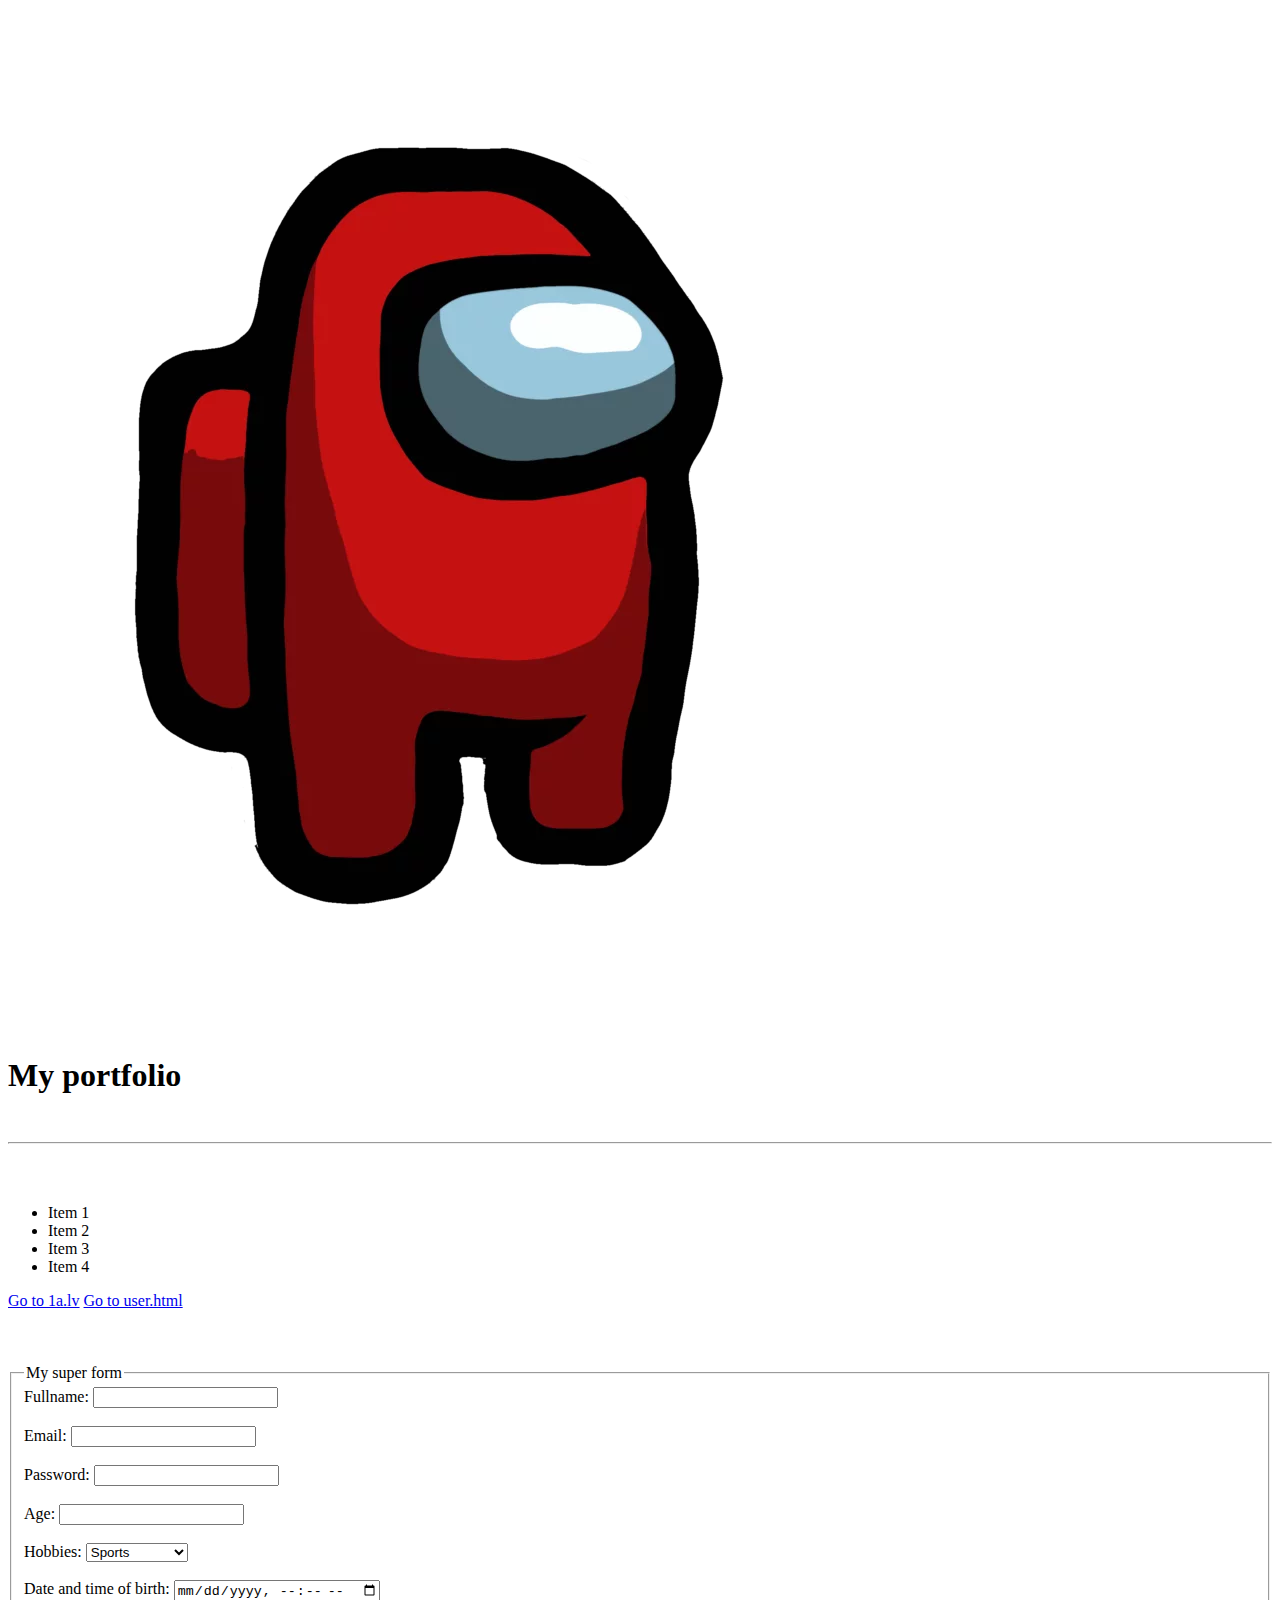
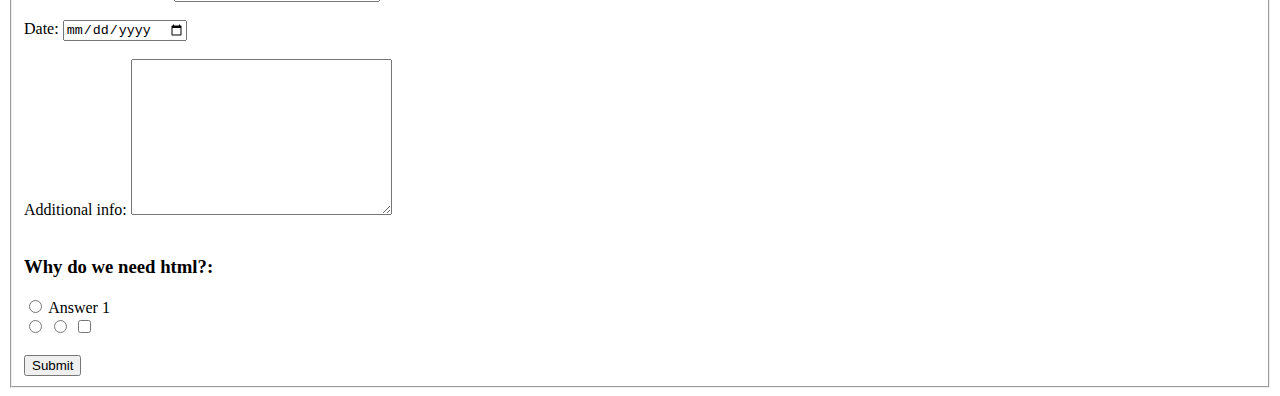
<file: 1_lekcija/index.html>
<!DOCTYPE html>
<html>
  <head>
    <title>My title</title>
  </head>
  <body>
    <div class="navigation">
      <img src="logo.webp" alt="Logo" />
      <h1 class="title">My portfolio</h1>
      <br />
      <hr />
      <br />
      <br />
      <ul>
        <li>Item 1</li>
        <li>Item 2</li>
        <li>Item 3</li>
        <li>Item 4</li>
      </ul>
    </div>

    <div></div>

    <a href="https://www.1a.lv/">Go to 1a.lv</a>
    <a href="user.html">Go to user.html</a>

    <br />
    <br />
    <br />
    <br />

    <form>
      <fieldset>
        <legend>My super form</legend>
        <div>
          <label for="fullname">Fullname:</label>
          <input type="text" name="fullname" />
        </div>

        <br />

        <div>
          <label for="email">Email:</label>
          <input type="email" name="email" />
        </div>

        <br />

        <div>
          <label for="password">Password:</label>
          <input type="password" name="password" />
        </div>

        <br />

        <div>
          <label for="age">Age:</label>
          <input type="number" name="age" />
        </div>

        <br />

        <div>
          <label for="hobbies">Hobbies:</label>
          <select name="hobbies">
            <option value="sport">Sports</option>
            <option value="video-games">Video games</option>
            <option value="programming">Programming</option>
          </select>
        </div>

        <br />

        <div>
          <label for="datetime">Date and time of birth:</label>
          <input type="datetime-local" name="datetime" />
        </div>

        <br />

        <div>
          <label for="date">Date:</label>
          <input type="date" name="date" />
        </div>

        <br />

        <div>
          <label for="additiona-info">Additional info:</label>
          <textarea name="additiona-info" rows="10" cols="30"></textarea>
        </div>

        <br />

        <div>
          <h3>Why do we need html?:</h3>

          <div>
            <input type="radio" />
            <label for="">Answer 1</label>
          </div>
          <input type="radio" />
          <input type="radio" />
          <input type="checkbox" />
        </div>

        <br />

        <button type="submit">Submit</button>
      </fieldset>
    </form>
  </body>
</html>
</file>
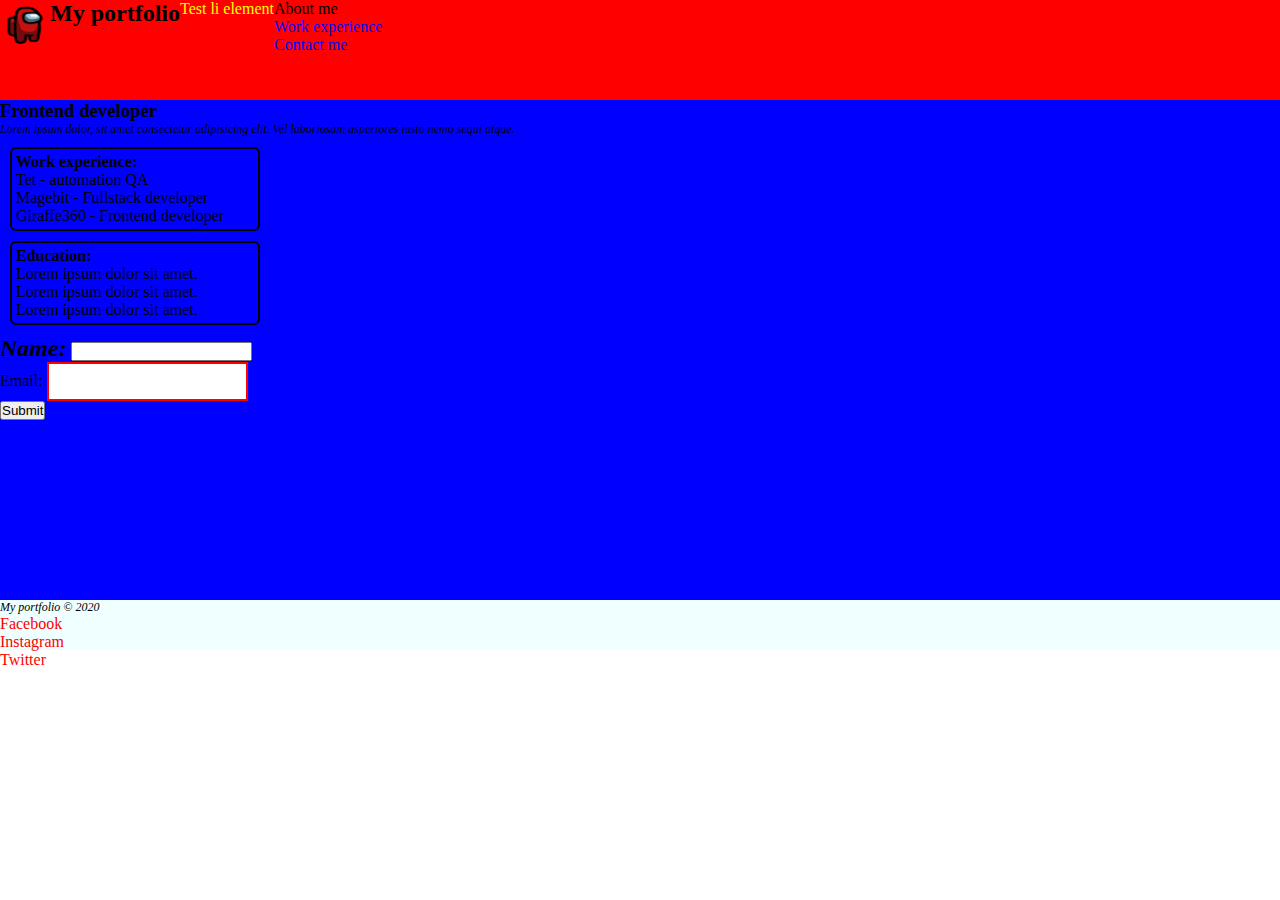
<file: 2_lekcija/index.html>
<!DOCTYPE html>
<html lang="en">
  <head>
    <meta charset="UTF-8" />
    <meta name="viewport" content="width=device-width, initial-scale=1.0" />
    <title>Document</title>
    <link rel="stylesheet" href="normalize.css" />
    <link rel="stylesheet" href="index.css" />
  </head>
  <body>
    <header>
      <img class="logo" src="logo.webp" />
      <h2>My portfolio</h2>

      <li>Test li element</li>

      <nav>
        <ul>
          <li><a href="https://www.youtube.com">About me</a></li>
          <li>Work experience</li>
          <li>Contact me</li>
        </ul>
      </nav>
    </header>

    <main>
      <section id="about-me">
        <article>
          <h3>Frontend developer</h3>
          <p>
            Lorem ipsum dolor, sit amet consectetur adipisicing elit. Vel
            laboriosam asperiores iusto nemo sequi atque.
          </p>
        </article>
      </section>

      <section id="work-experience">
        <div class="work">
          <h4>Work experience:</h4>
          <ol>
            <li>Tet - automation QA</li>
            <li>Magebit - Fullstack developer</li>
            <li>Giraffe360 - Frontend developer</li>
          </ol>
        </div>
        <div class="education">
          <h4>Education:</h4>
          <ol>
            <li>Lorem ipsum dolor sit amet.</li>
            <li>Lorem ipsum dolor sit amet.</li>
            <li>Lorem ipsum dolor sit amet.</li>
          </ol>
        </div>
      </section>

      <section id="contact-me">
        <form>
          <div>
            <label for="name">Name:</label>
            <input type="text" id="name" name="name" />
          </div>
          <div>
            <label for="email">Email:</label>
            <input type="email" id="email" name="email" />
          </div>

          <button type="submit">Submit</button>
        </form>
      </section>
    </main>

    <footer>
      <p>My portfolio &copy; 2020</p>

      <nav>
        <ul>
          <li>Facebook</li>
          <li>Instagram</li>
          <li>Twitter</li>
        </ul>
      </nav>
    </footer>
  </body>
</html>
</file>
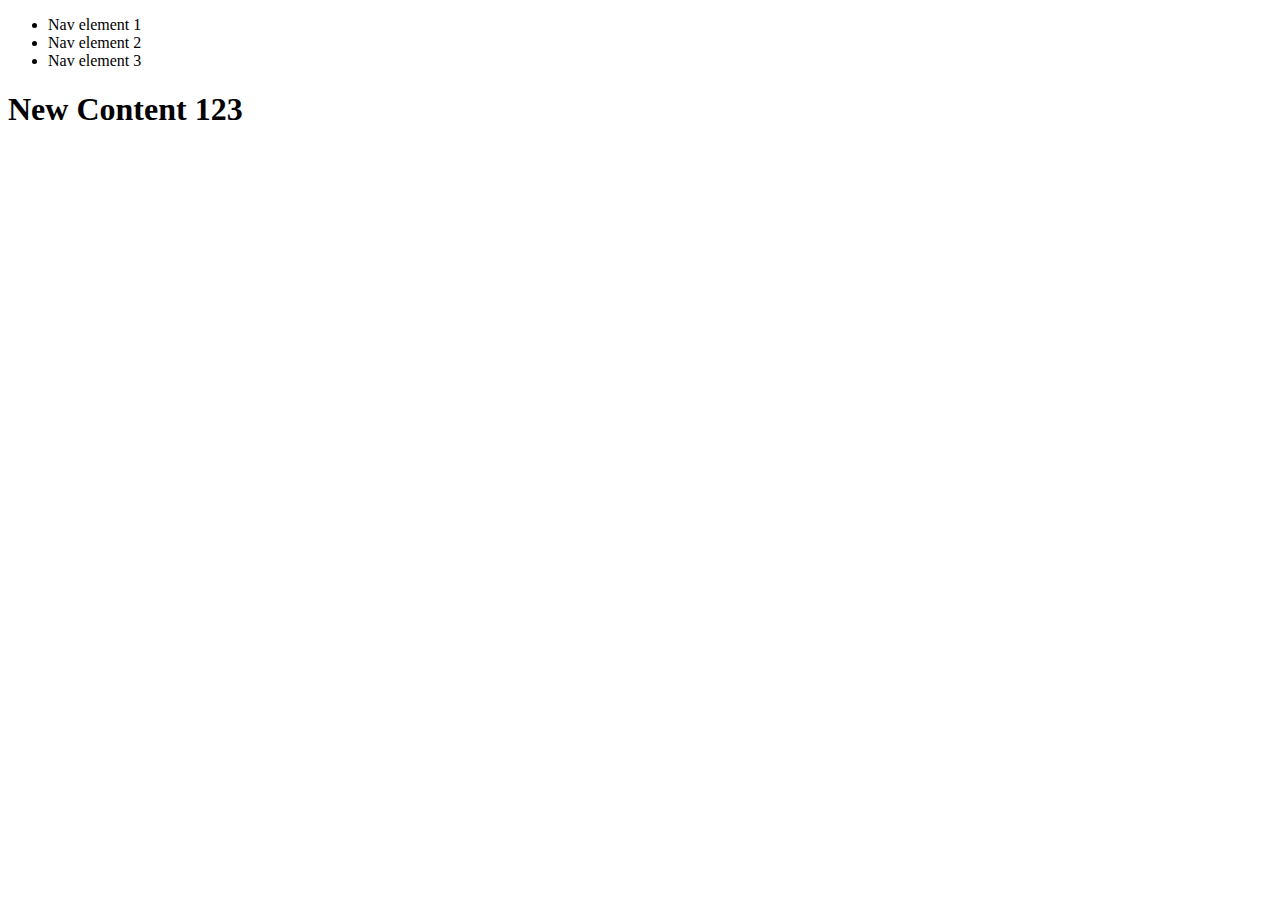
<file: 7_lekcija/index.html>
<!DOCTYPE html>
<html lang="en">
  <head>
    <meta charset="UTF-8" />
    <meta name="viewport" content="width=device-width, initial-scale=1.0" />
    <title>Document</title>
    <link rel="stylesheet" href="./index.css" />
  </head>
  <body>
    <header>
      <nav>
        <ul>
          <li class="nav-element">Nav element 1</li>
          <li class="nav-element">Nav element 2</li>
          <li class="nav-element">Nav element 3</li>
        </ul>
      </nav>
    </header>

    <h1 id="title">Hello world!</h1>

    <script src="./index.js"></script>
  </body>
</html>
</file>
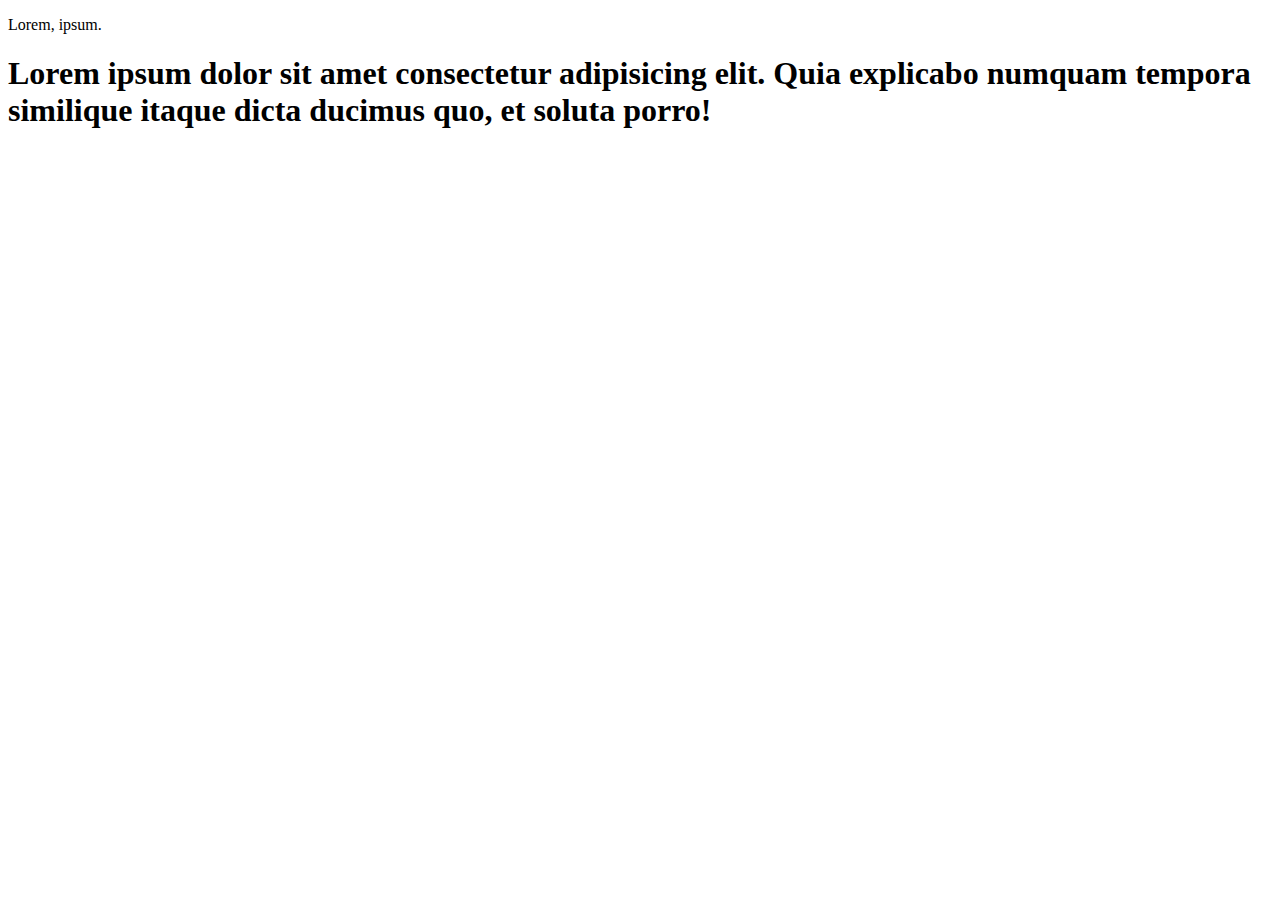
<file: 1_lekcija/user.html>
<!DOCTYPE html>
<html lang="en">
  <head>
    <meta charset="UTF-8" />
    <meta name="viewport" content="width=device-width, initial-scale=1.0" />
    <title>Document</title>
  </head>
  <body>
    <p>Lorem, ipsum.</p>
    <h1>
      <div>
        Lorem ipsum dolor sit amet consectetur adipisicing elit. Quia explicabo
        numquam tempora similique itaque dicta ducimus quo, et soluta porro!
      </div>
    </h1>
  </body>
</html>
</file>
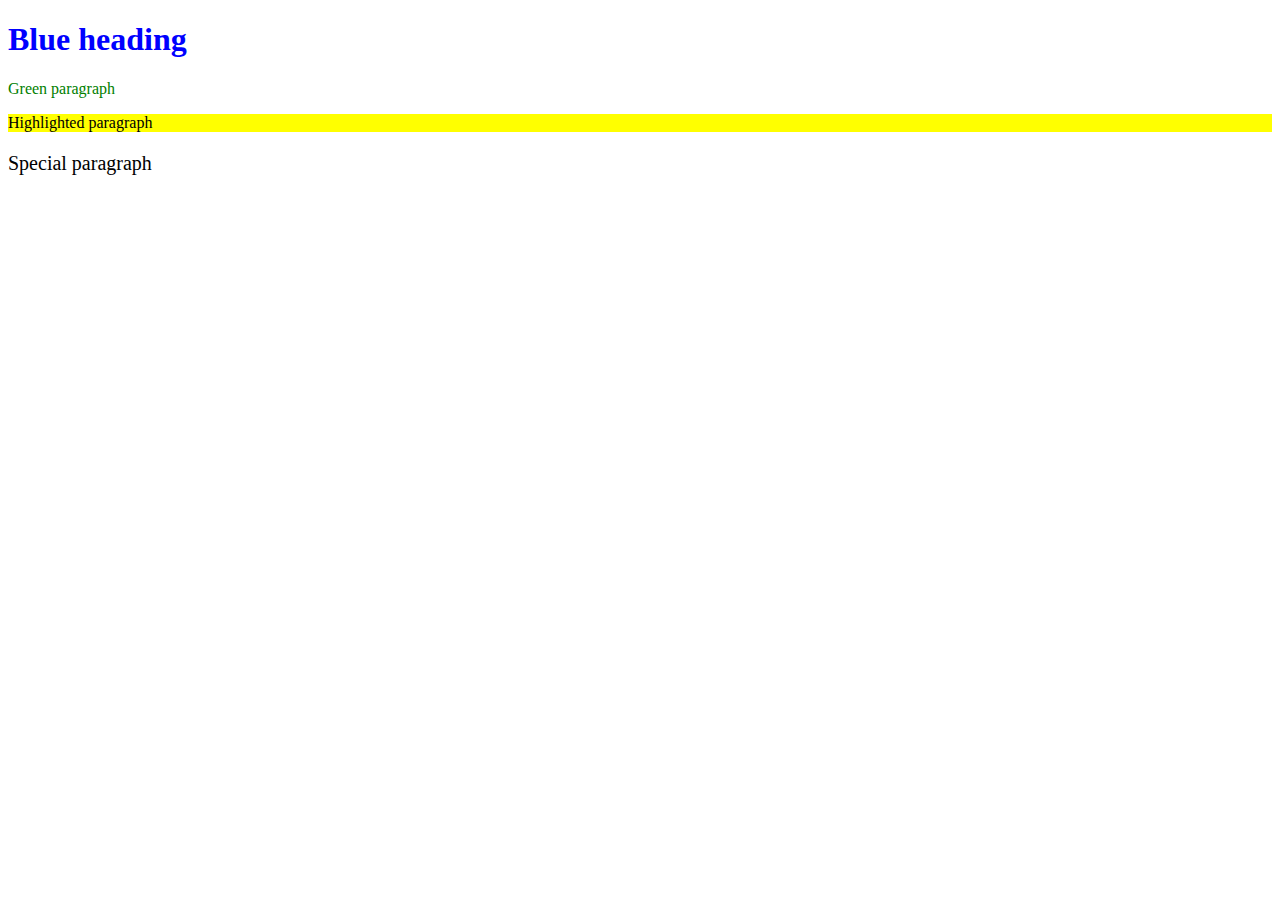
<file: 2_lekcija/test.html>
<!DOCTYPE html>
<html lang="en">
  <head>
    <meta charset="UTF-8" />
    <meta name="viewport" content="width=device-width, initial-scale=1.0" />
    <title>Document</title>
    <link rel="stylesheet" href="test.css" />
  </head>
  <body>
    <h1>Blue heading</h1>
    <p class="green">Green paragraph</p>
    <p class="highlight">Highlighted paragraph</p>
    <p id="special">Special paragraph</p>
  </body>
</html>
</file>
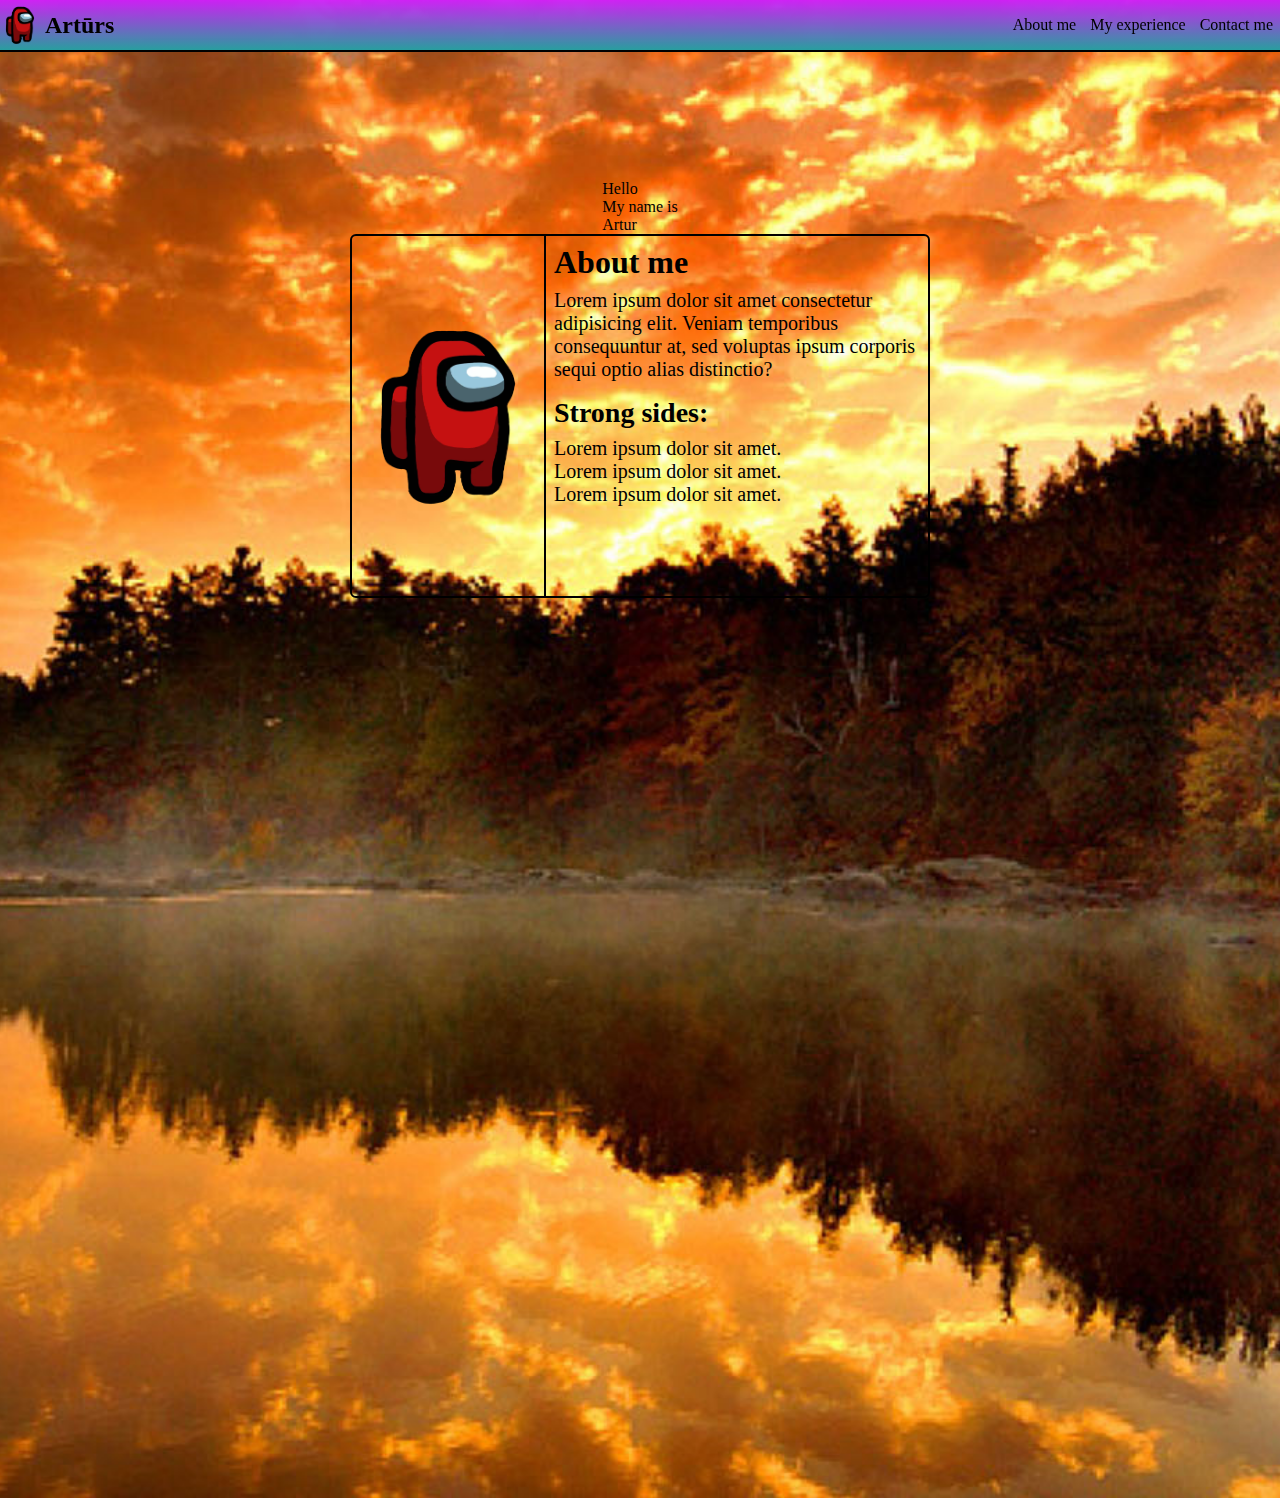
<file: 3_lekcija/portfolio.html>
<!DOCTYPE html>
<html lang="en">
  <head>
    <meta charset="UTF-8" />
    <meta name="viewport" content="width=device-width, initial-scale=1.0" />
    <title>Document</title>
    <link rel="stylesheet" href="portfolio.css" />
  </head>
  <body>
    <header>
      <div>
        <img src="logo.webp" alt="" />
        <h2>Artūrs</h2>
      </div>
      <nav>
        <ul>
          <li>About me</li>
          <li>My experience</li>
          <li>Contact me</li>
        </ul>
      </nav>
    </header>

    <main>
      <section id="hero">
        <div>
          <p>Hello</p>
          <p>My name is</p>
          <p>Artur</p>
        </div>
      </section>
      <section id="about-me">
        <div class="red"></div>
        <div class="blue">
          <h2>About me</h2>
          <p>
            Lorem ipsum dolor sit amet consectetur adipisicing elit. Veniam
            temporibus consequuntur at, sed voluptas ipsum corporis sequi optio
            alias distinctio?
          </p>

          <h3>Strong sides:</h3>
          <ul>
            <li>Lorem ipsum dolor sit amet.</li>
            <li>Lorem ipsum dolor sit amet.</li>
            <li>Lorem ipsum dolor sit amet.</li>
          </ul>
        </div>
      </section>
      <section id="work-experience"></section>
    </main>
  </body>
</html>
</file>
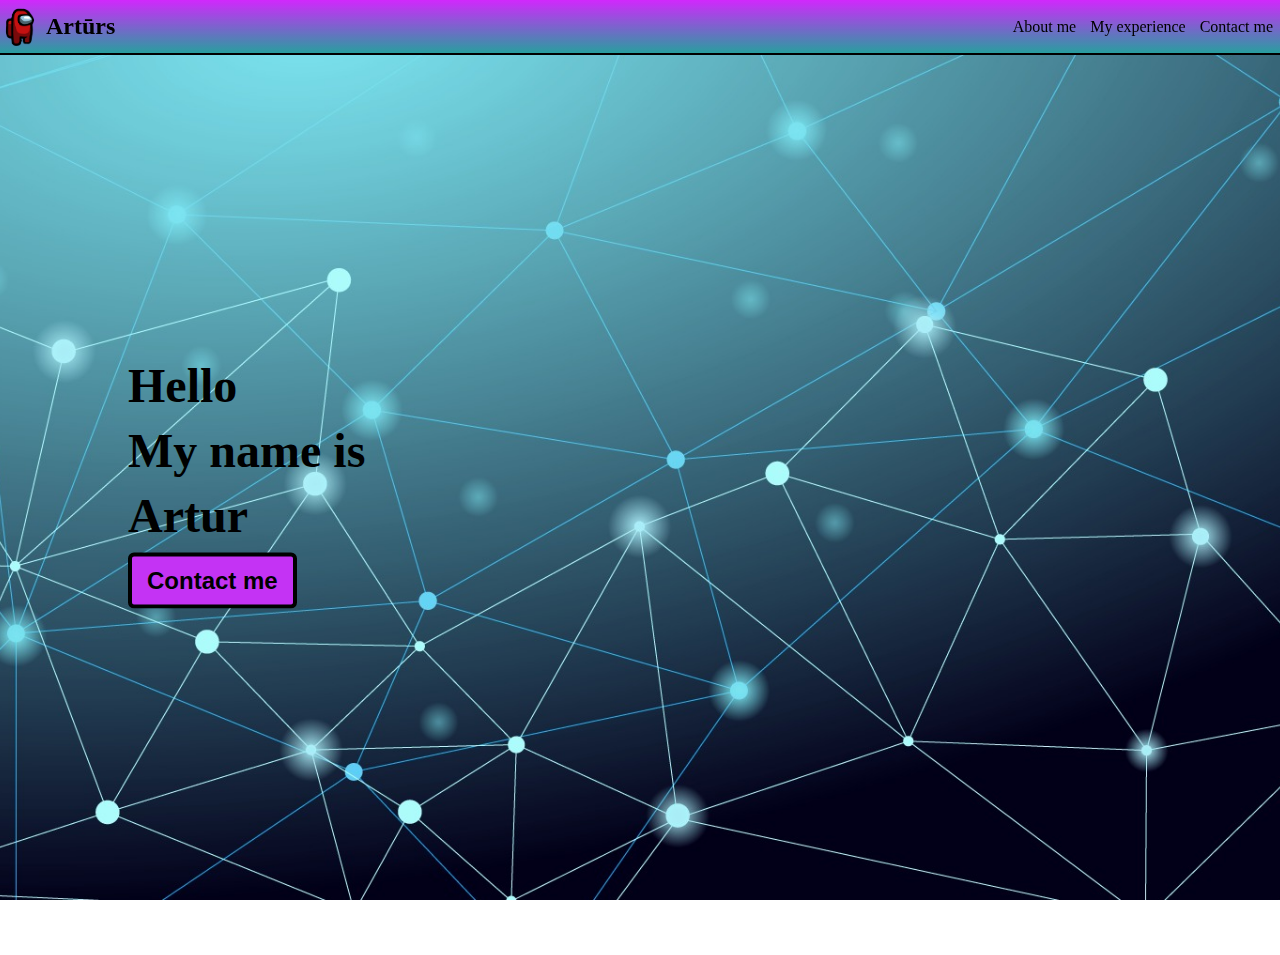
<file: 4_lekcija/portfolio.html>
<!DOCTYPE html>
<html lang="en">
  <head>
    <meta charset="UTF-8" />
    <meta name="viewport" content="width=device-width, initial-scale=1.0" />
    <title>Document</title>
    <link rel="stylesheet" href="css/portfolio.css" />
  </head>
  <body>
    <header>
      <div>
        <img src="assets/logo.webp" alt="" />
        <h2>Artūrs</h2>
      </div>
      <nav>
        <ul>
          <li>About me</li>
          <li>My experience</li>
          <li>Contact me</li>
        </ul>
      </nav>
    </header>

    <main>
      <section id="hero">
        <div class="hero-content">
          <p>Hello</p>
          <p>My name is</p>
          <p>Artur</p>

          <button type="button">Contact me</button>
        </div>
      </section>
      <section id="work-experience"></section>
    </main>
  </body>
</html>
</file>
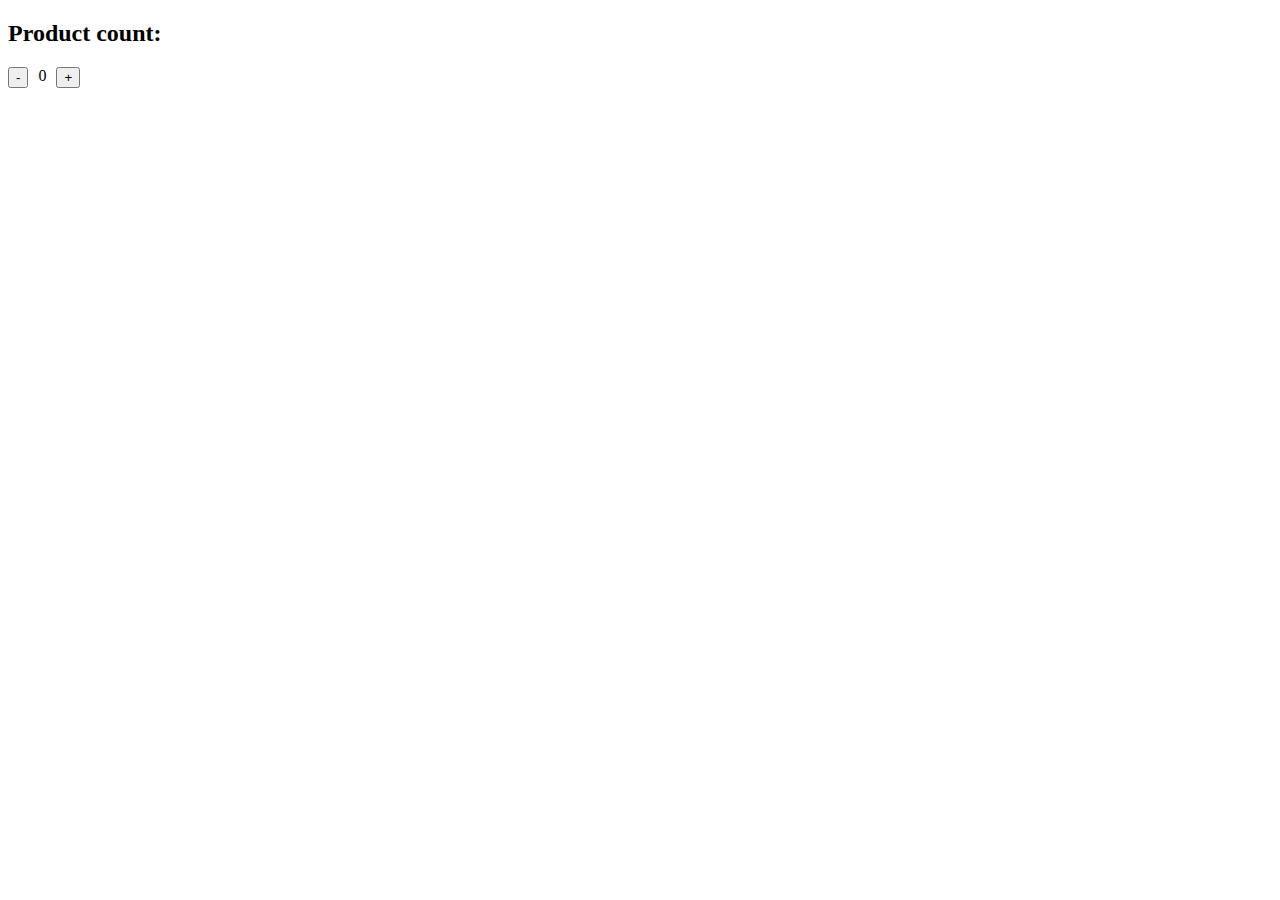
<file: 7_lekcija/event-listeners.html>
<!DOCTYPE html>
<html lang="en">
  <head>
    <meta charset="UTF-8" />
    <meta name="viewport" content="width=device-width, initial-scale=1.0" />
    <title>Document</title>
    <script src="event-listeners.js" defer></script>
  </head>
  <body>
    <h2>Product count:</h2>
    <div style="display: flex">
      <button class="decrease">-</button>
      <p class="count" style="margin: 0 10px">0</p>
      <button class="increase">+</button>
    </div>
  </body>
</html>
</file>
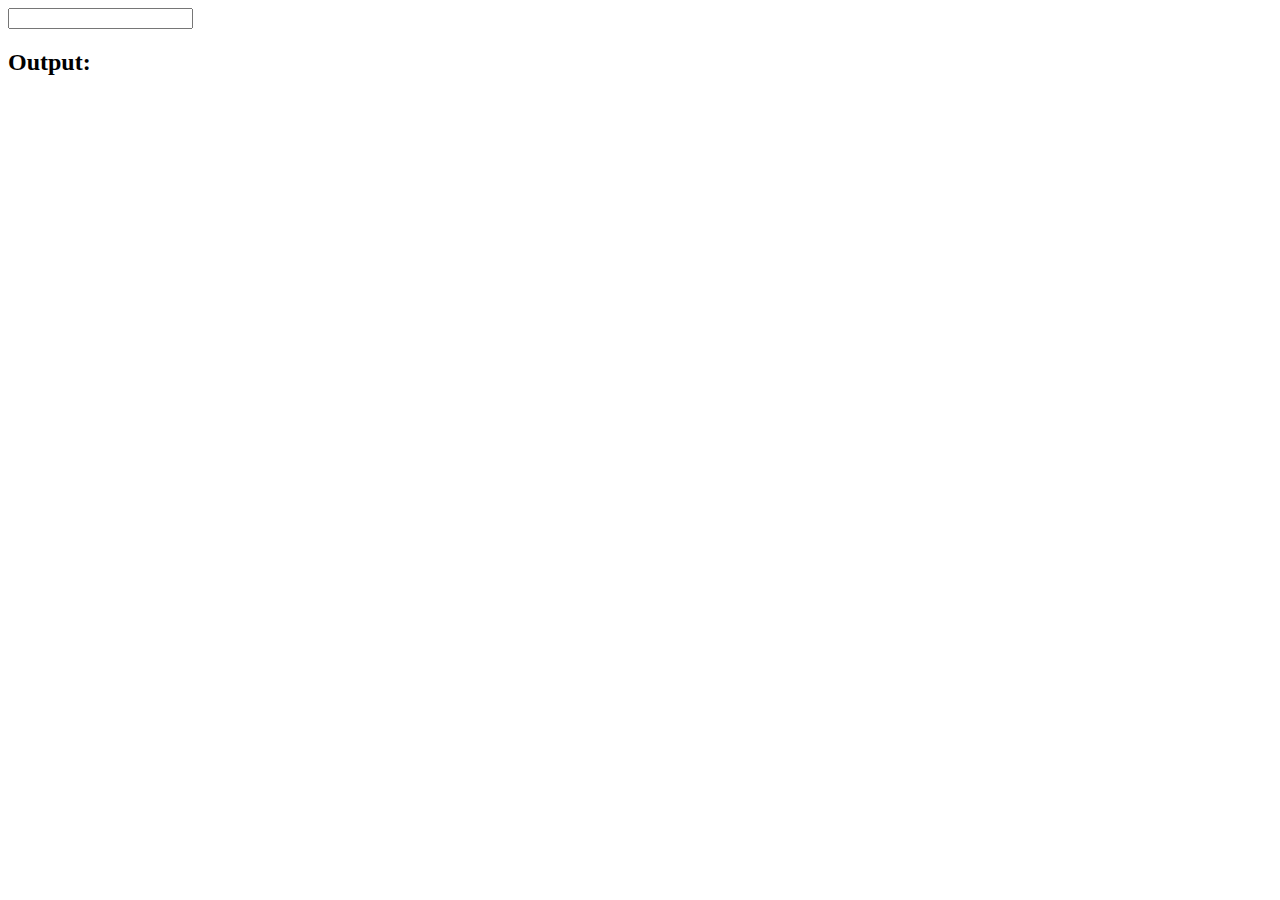
<file: 7_lekcija/task.html>
<!DOCTYPE html>
<html lang="en">
  <head>
    <meta charset="UTF-8" />
    <meta name="viewport" content="width=device-width, initial-scale=1.0" />
    <title>Document</title>
  </head>
  <body>
    <div>
      <input type="text" />
      <div style="display: flex">
        <h2>Output:</h2>
        <p style="margin-left: 10px"></p>
      </div>
    </div>

    <script src="./task.js"></script>
  </body>
</html>
</file>
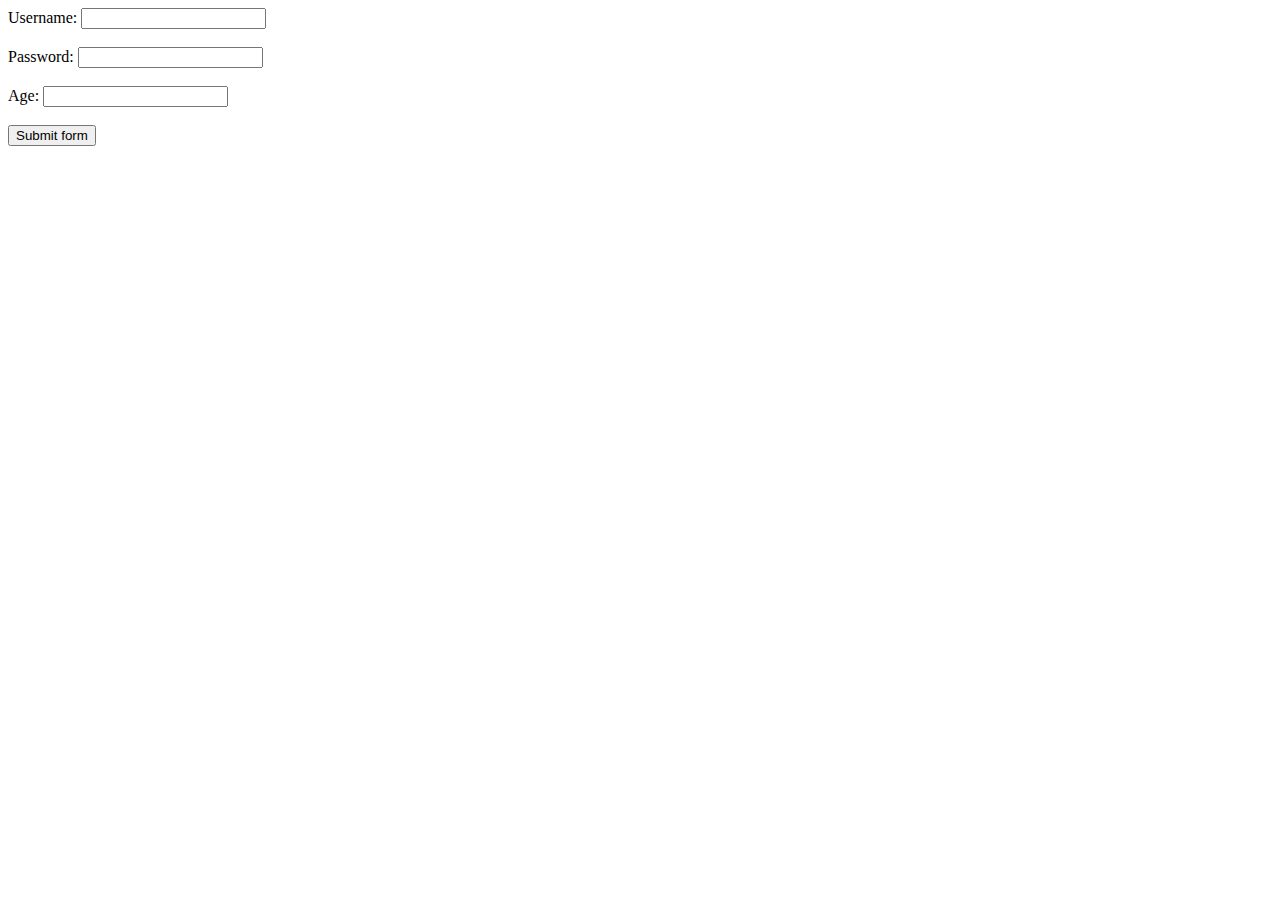
<file: 7_lekcija/form/form.html>
<!DOCTYPE html>
<html lang="en">
  <head>
    <meta charset="UTF-8" />
    <meta name="viewport" content="width=device-width, initial-scale=1.0" />
    <title>Document</title>
    <link rel="stylesheet" href="./form.css" />
  </head>
  <body>
    <form novalidate>
      <div>
        <label for="username">Username:</label>
        <input type="text" name="username" id="username" />
      </div>
      <br />
      <div>
        <label for="password">Password:</label>
        <input type="password" name="password" id="password" />
      </div>
      <br />
      <div>
        <label for="age">Age:</label>
        <input type="number" name="age" id="age" />
      </div>
      <br />
      <button type="submit">Submit form</button>
    </form>
    <script src="./form.js"></script>
  </body>
</html>
</file>
<file: 2_lekcija/index.css>
header {
  width: 100vw;
  height: 100px;
  background-color: red;
  display: flex;
}

main {
  width: 100vw;
  height: 500px;
  background-color: blue;
}

footer {
  width: 100vw;
  height: 50px;
  background-color: azure;
}

.logo {
  width: 50px;
  height: 50px;
}

header li {
  color: blue;
}

header > li {
  color: yellow;
}

footer li {
  color: red;
}

input[type="email"] {
  border: 2px solid red;
  padding: 10px;
}

label[for="name"] {
  font-size: 24px;
  font-weight: 600;
  font-style: italic;
}

#work-experience .work,
#work-experience .education {
  border: 2px solid black;
  border-radius: 6px;
  width: 250px;
  padding: 4px;
  margin: 10px;
}

body main section#contact-me form > div input#name[type="text"] {
  
}
</file>
<file: 7_lekcija/index.css>
.nav-element.highlight {
  background-color: #f00;
  color: #fff;
}
</file>
<file: 2_lekcija/test.css>
h1 {
  color: blue;
}

.green {
  color: green;
}

.highlight {
  background-color: yellow;
}

#special {
  font-size: 20px;
}
</file>
<file: 3_lekcija/portfolio.css>
* {
  margin: 0;
  padding: 0;
  box-sizing: border-box;
}

body {
  background: url("bg.png");
  background-repeat: no-repeat;
  background-position: center;
  background-size: cover;
  min-height: 100vh;
  position: relative;
}

li {
  list-style: none;
}

header img {
  width: 40px;
  height: 50px;
}

header {
  display: flex;
  align-items: center;
  justify-content: space-between;
  border-bottom: 2px solid black;
  background: rgb(40, 158, 159);
  background: linear-gradient(
    0deg,
    rgba(40, 158, 159, 1) 0%,
    rgba(207, 31, 252, 0.9598214285714286) 100%
  );
  position: fixed;
  top: 0;
  width: 100vw;
}

header div {
  display: flex;
  align-items: center;
}

header h2 {
  margin-left: 5px;
}

header nav ul {
  display: flex;
  align-items: center;
}

header nav ul li {
  margin: 0 7px;
}

main {
  display: flex;
  flex-direction: column;
  padding-top: 20vh;
  justify-content: center;
  align-items: center;
}

#about-me {
  display: flex;
  justify-content: center;
  border: 2px solid black;
  border-radius: 6px;
}

#about-me .red {
  height: 40vh;
  width: 15vw;
}

#about-me .red {
  background: url("logo.webp");
  background-position: center;
  background-size: contain;
  background-repeat: no-repeat;
}

#about-me .blue {
  height: 40vh;
  width: 30vw;
  padding: 8px;
  border-left: 2px solid black;
}

#about-me .blue h2 {
  font-size: 32px;
}

#about-me .blue p {
  margin-top: 8px;
  font-size: 20px;
}

#about-me .blue h3 {
  margin-top: 16px;
  font-size: 28px;
}

#about-me .blue ul {
  margin-top: 8px;
}

#about-me .blue ul li {
  font-size: 20px;
}

#work-experience {
  height: 100vh;
  width: 100vw;
}

@media screen and (max-width: 1024px) {
  #about-me .red {
    width: 25vw;
  }

  #about-me .blue {
    width: 50vw;
  }
}

@media screen and (max-width: 630px) {
  main {
    margin-top: 5vh;
  }

  #about-me {
    flex-direction: column;
  }

  #about-me .red {
    width: 80vw;
    height: 20vh;
  }

  #about-me .blue {
    width: 80vw;
    border-left: none;
    border-top: 2px solid black;
  }
}
</file>
<file: 7_lekcija/form/form.css>
.error {
  font-size: 12px;
  color: red;
}
</file>
<file: 4_lekcija/css/portfolio.css>
@import url("normalize.css");

header img {
  width: 40px;
  height: 50px;
}

header {
  display: flex;
  align-items: center;
  justify-content: space-between;
  border-bottom: 2px solid black;
  background: rgb(40, 158, 159);
  background: linear-gradient(
    0deg,
    rgba(40, 158, 159, 1) 0%,
    rgba(207, 31, 252, 0.9598214285714286) 100%
  );
  position: fixed;
  top: 0;
  width: 100vw;
  height: 55px;
  z-index: 10;
}

header div {
  display: flex;
  align-items: center;
}

header h2 {
  margin-left: 6px;
}

header nav ul {
  display: flex;
  align-items: center;
}

header nav ul li {
  margin: 0 7px;
}

main {
  display: flex;
  flex-direction: column;
  justify-content: center;
  align-items: center;
  margin-top: 55px;
}

section#hero {
  width: 100vw;
  height: calc(100vh - 55px);
  position: relative;
  background: url("../assets/bg.jpg");
  background-repeat: no-repeat;
  background-size: cover;
  background-position: center;
}

section#hero .hero-content {
  position: absolute;
  top: 50%;
  transform: translateY(-50%);
  left: 10%;
  overflow: hidden;
}

section#hero .hero-content p {
  font-size: 48px;
  font-weight: bold;
  margin: 10px 0;
}

section#hero .hero-content p:nth-child(1) {
  animation: slideIn 1s ease-in;
}

section#hero .hero-content p:nth-child(2) {
  animation: slideIn 1.5s ease-in;
}

section#hero .hero-content p:nth-child(3) {
  animation: slideIn 2s ease-in;
}

section#hero .hero-content button {
  padding: 10px 15px;
  border: 4px solid black;
  border-radius: 6px;
  font-size: 24px;
  font-weight: bold;
  background-color: #c433f4;
  transition: color 0.5s;
}

section#hero .hero-content button:hover {
  color: #345d71;
  cursor: pointer;
}

@keyframes slideIn {
  0% {
    transform: translateX(-100%);
  }
  100% {
    transform: translateX(0%);
  }
}

@keyframes fadeIn {
  0% {
    opacity: 0;
  }
  50% {
    opacity: 1;
  }
  100% {
    opacity: 0;
  }
}
</file>
